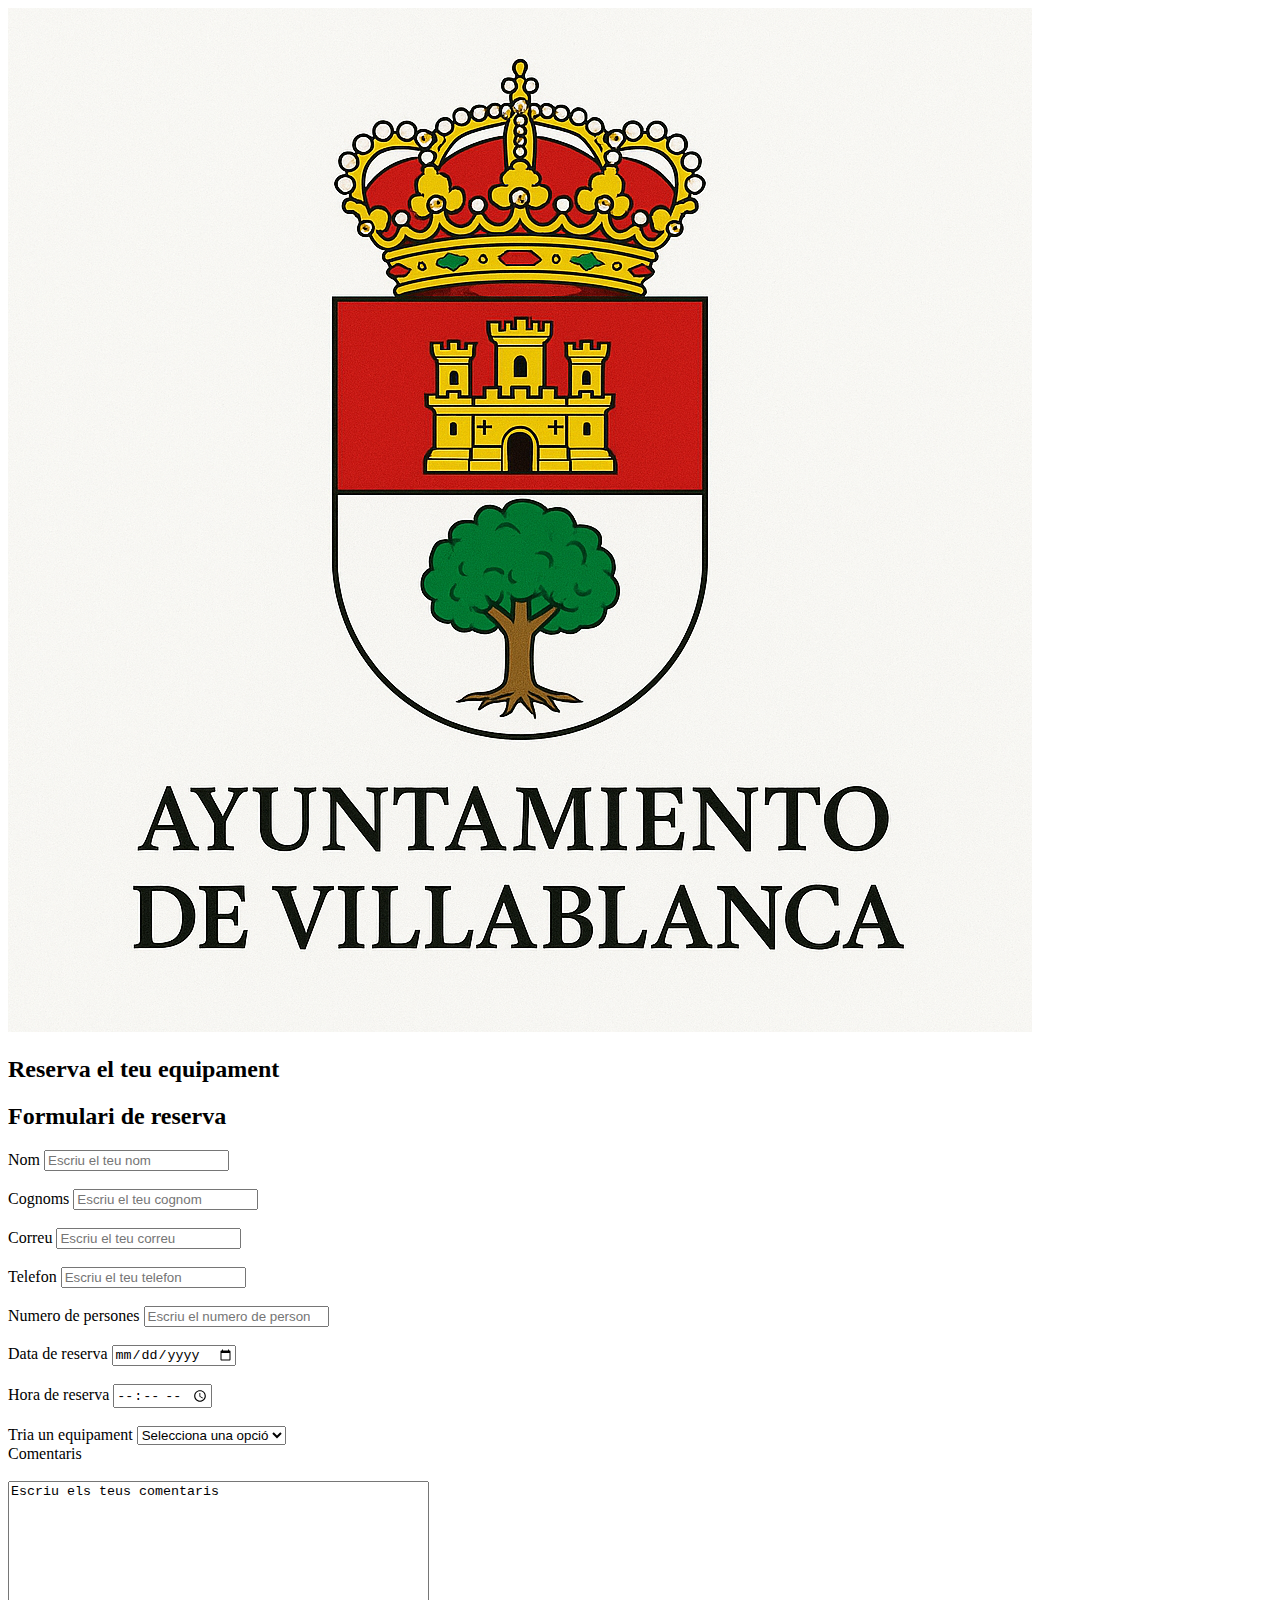
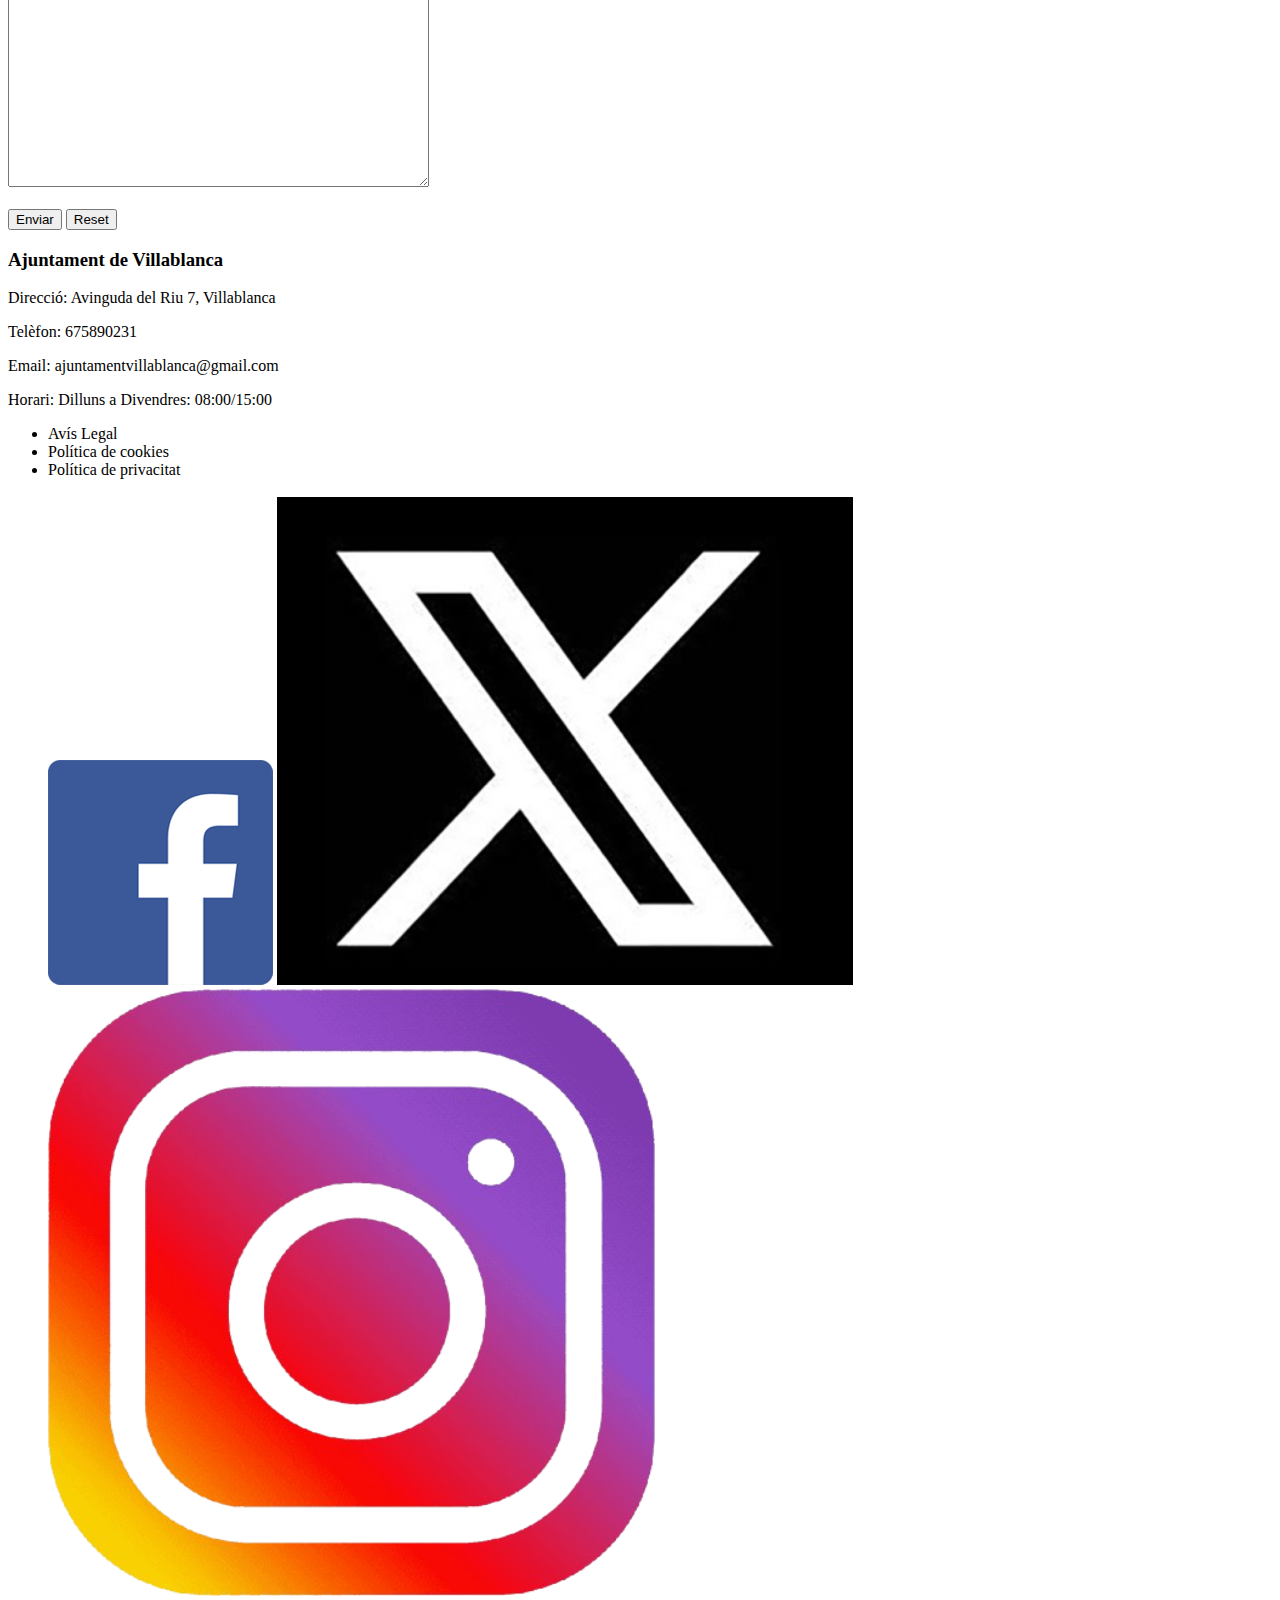
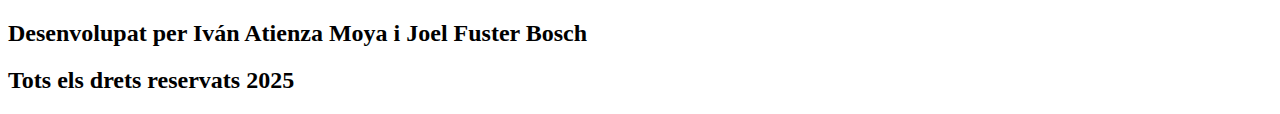
<file: index.html>
<!DOCTYPE html>
<html lang="es">
<head>
    <meta charset="UTF-8">
    <meta name="viewport" content="width=device-width, initial-scale=1.0">
    <title>Reserva de serveis municipals</title>
    <link rel="stylesheet" href="./css/formularireserva.css">
    <script src="./formulari_reserva.js" defer></script>
</head>
<body>
    <header>
        <img src="./img/ayuntamiento villablanca.png">
        <h2 class="reserva">Reserva el teu equipament</h2>
    </header>
    <h2>Formulari de reserva</h2>
    <form id="formularireserva">
        <label for="nom">Nom</label>
        <input type="text" id="nom" name="nom" required placeholder="Escriu el teu nom"><br><br>
        <label for="cognoms">Cognoms</label>
        <input type="text" id="cognoms" name="cognoms" required placeholder="Escriu el teu cognom"><br><br>
        <label for="correu">Correu</label>
        <input type="email" id="correu" name="correu" required placeholder="Escriu el teu correu"><br><br>
        <label for="telefon">Telefon</label>
        <input type="tel" id="telefon" name="telefon" required placeholder="Escriu el teu telefon"><br><br>
        <label for="nombre">Numero de persones</label>
        <input type="number" id="nombre" name="nombre" required placeholder="Escriu el numero de persones"><br><br>
        <label for="data">Data de reserva</label>
        <input type="date" id="data" name="data" required placeholder="Escriu la data de reserva"><br><br>
        <label for="hora">Hora de reserva</label>
        <input type="time" id="hora" name="hora" required placeholder="Escriu l'hora de reserva"><br><br>
        <label for="equipament">Tria un equipament</label>
        <select id="equipament" name="equipament" onChange="mostrarCamps()" required>
            <!-- Opció per defecte que no activa els camps ocults-->
            <option value="" disabled selected hidden>Selecciona una opció</option><br>
            <!-- Opcions que activen els seus camps ocults respectius-->
            <option value="Piscina">Piscina</option>
            <option value="Biblioteca">Biblioteca</option>
            <option value="Camp de futbol">Camp de futbol</option>
            <option value="Salo d'actes">Salo d'actes</option>
            <option value="Gimnas">Gimnas</option>
            <option value="Pista de padel">Pista de padel</option>
            <option value="Pista de tenis">Pista de tenis</option>
            <option value="Aula de cultura">Aula de cultura</option>
            <option value="Casa de la musica">Casa de la musica</option>
            </select><br>
            <!-- Camps ocults de la piscina -->
            <div id="piscina" class="ocult">
                <label>Tipus d’ús</label>
                <select name="pis_tipus">
                    <option>Lliure</option>
                    <option>Curs</option>
                    <option>Carril</option>
                </select><br>
            
                <label>Necessita monitor?</label>
                <select name="pis_monitor">
                    <option>No</option>
                    <option>Sí</option>
                </select><br>
            
                <label>Temps d’ús</label>
                <select name="pis_temps">
                    <option>30 minuts</option>
                    <option>1 hora</option>
                </select>
            </div>

            <!-- Camps ocults de la biblioteca -->
            <div id="biblioteca" class="ocult">
                <label>Sala</label>
                <select name="bib_sala">
                    <option>Estudi</option>
                    <option>Ordinadors</option>
                    <option>Polivalent</option>
                </select><br>
            
                <label>Material necessari</label>
                <select name="bib_material">
                    <option>Cap</option>
                    <option>Projector</option>
                    <option>Altres</option>
                </select>
            </div>

            <!-- Camps ocults del camp de futbol -->
            <div id="futbol" class="ocult">
                <label>Tipus d’activitat</label>
                <select name="fut_activitat">
                    <option>Entrenament</option>
                    <option>Partit</option>
                </select><br>
            
                <label>Il·luminació</label>
                <select name="fut_llums">
                    <option>No</option>
                    <option>Sí</option>
                </select><br>
            
                <label>Categoria</label>
                <select name="fut_categoria">
                    <option>Infantil</option>
                    <option>Amateur</option>
                    <option>Sènior</option>
                </select>
            </div>

            <!-- Camps ocults del saló d'actes -->
            <div id="actes" class="ocult">
                <label>Tipus d’esdeveniment</label>
                <select name="act_tipus">
                    <option>Conferència</option>
                    <option>Concert</option>
                    <option>Teatre</option>
                </select><br>
            
                <label>Equip de so</label>
                <select name="act_so">
                    <option>No</option>
                    <option>Sí</option>
                </select><br>
            
                <label>Projector</label>
                <select name="act_projector">
                    <option>No</option>
                    <option>Sí</option>
                </select>
            </div>

            <!-- Camps ocults del gimnàs -->
            <div id="gimnas" class="ocult">
                <label>Zona</label>
                <select name="gim_zona">
                    <option>Cardio</option>
                    <option>Musculació</option>
                    <option>Classes</option>
                </select><br>
            
                <label>Material</label>
                <select name="gim_material">
                    <option>Cap</option>
                    <option>Esterilla</option>
                    <option>Mancuernes</option>
                </select>
            </div>

            <!-- Camps ocults de la pista de pàdel -->
            <div id="padel" class="ocult">
                <label>Tipus de reserva</label>
                <select name="pad_tipus">
                    <option>Partit</option>
                    <option>Entrenament</option>
                </select><br>
            
                <label>Raquetes necessàries</label>
                <select name="pad_raquetes">
                    <option>No</option>
                    <option>Sí</option>
                </select><br>
            
                <label>Llum nocturna</label>
                <select name="pad_llums">
                    <option>No</option>
                    <option>Sí</option>
                </select>
            </div>

            <!-- Camps ocults de la pista de tenis -->
            <div id="tenis" class="ocult">
                <label>Mode de reserva</label>
                <select name="ten_mode">
                    <option>Individual</option>
                    <option>Dobles</option>
                </select><br>
            
                <label>Nivell</label>
                <select name="ten_nivell">
                    <option>Iniciació</option>
                    <option>Mitjà</option>
                    <option>Avançat</option>
                </select><br>
            
                <label>Llum nocturna</label>
                <select name="ten_llums">
                    <option>No</option>
                    <option>Sí</option>
                </select>
            </div>

            <!-- Camps ocults de l’aula de cultura -->
            <div id="cultura" class="ocult">
                <label>Activitat</label>
                <select name="cul_activitat">
                    <option>Taller</option>
                    <option>Conferència</option>
                    <option>Reunió</option>
                </select><br>
            
                <label>Disposició</label>
                <select name="cul_disposicio">
                    <option>Teatre</option>
                    <option>Taules</option>
                    <option>Rodona</option>
                </select><br>
            
                <label>Projector</label>
                <select name="cul_projector">
                    <option>No</option>
                    <option>Sí</option>
                </select>
            </div>

            <!-- Camps ocults de la casa de la música -->
            <div id="musica" class="ocult">
                <label>Tipus de sala</label>
                <select name="mus_sala">
                    <option>Assaig</option>
                    <option>Gravació</option>
                </select><br>
            
                <label>Instruments</label>
                <select name="mus_instruments">
                    <option>Cap</option>
                    <option>Piano</option>
                    <option>Bateria</option>
                </select><br>
            
                <label>Microfonia</label>
                <select name="mus_micro">
                    <option>No</option>
                    <option>Sí</option>
                </select><br>
            
                <label>Nombre de músics</label>
                <input type="number" name="mus_musics" min="1" max="20">
            </div>
        <label for="comentaris">Comentaris</label><br><br>
        <textarea rows="20" cols="50">Escriu els teus comentaris</textarea><br><br>
        <button class="boto" type="submit"value="Enviar">Enviar</button>
        <input class="reset" type="reset" value="Reset">
    </form>
</body>
<footer>
    <div class="peupagina">
        <h3>Ajuntament de Villablanca</h3>
        <p>Direcció: Avinguda del Riu 7, Villablanca</p>
        <p>Telèfon: 675890231</p>
        <p>Email: ajuntamentvillablanca@gmail.com</p>
        <p>Horari: Dilluns a Divendres: 08:00/15:00</p>
        <nav>
            <ul>
                <li>Avís Legal</li>
                <li>Política de cookies</li>
                <li>Política de privacitat</li><br>
                <img class="social"src="./img/facebook.png" alt="Facebook">
                <img class="social"src="./img/x.png" alt="Twitter">
                <img class="social"src="./img/insta.png" alt="Instagram">
            </ul>
        </nav>
        <h2>Desenvolupat per Iván Atienza Moya i Joel Fuster Bosch</h2>
        <h2>Tots els drets reservats 2025</h2>
    </div>
</footer>
</html>
</file>
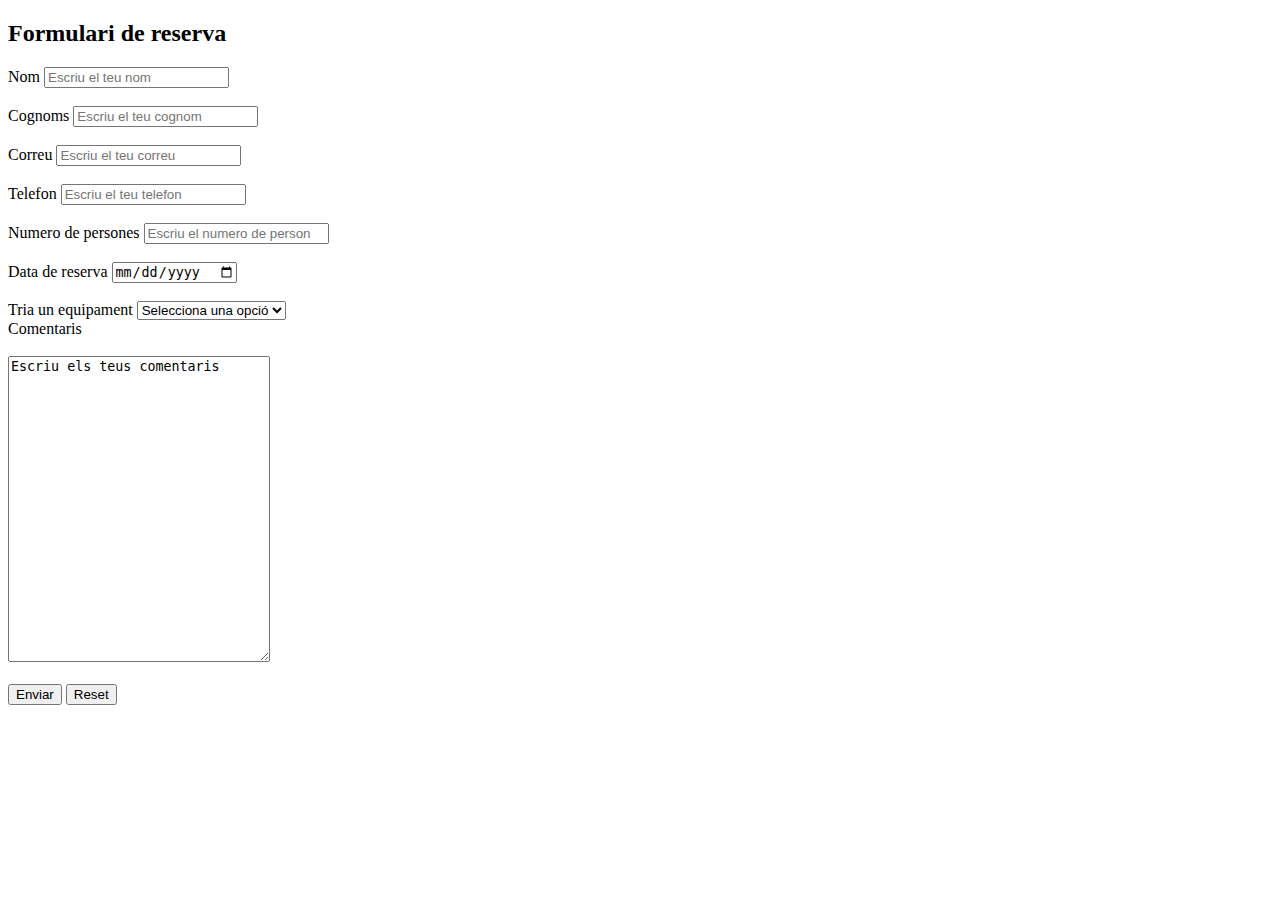
<file: exemple/index.html>
<!DOCTYPE html>
<html lang="es">
<head>
    <meta charset="UTF-8">
    <meta name="viewport" content="width=device-width, initial-scale=1.0">
    <title>Reserva de serveis municipals</title>
    <link rel="stylesheet" href="formularireserva.css">
    <script src="./formulari_reserva.js" defer></script>
</head>
<body>
    <h2>Formulari de reserva</h2>
    <form id="formularireserva">
        <label for="nom">Nom</label>
        <input type="text" id="nom" name="nom" required placeholder="Escriu el teu nom"><br><br>
        <label for="cognoms">Cognoms</label>
        <input type="text" id="cognoms" name="cognoms" required placeholder="Escriu el teu cognom"><br><br>
        <label for="correu">Correu</label>
        <input type="email" id="correu" name="correu" required placeholder="Escriu el teu correu"><br><br>
        <label for="telefon">Telefon</label>
        <input type="tel" id="telefon" name="telefon" required placeholder="Escriu el teu telefon"><br><br>
        <label for="nombre">Numero de persones</label>
        <input type="number" id="nombre" name="nombre" required placeholder="Escriu el numero de persones"><br><br>
        <label for="data">Data de reserva</label>
        <input type="date" id="data" name="data" required placeholder="Escriu la data de reserva"><br><br>
        <label for="equipament">Tria un equipament</label>
        <select id="equipament" name="equipament" onChange="mostrarCamps()" required>
            <!-- Opció per defecte que no activa els camps ocults-->
            <option value="" disabled selected hidden>Selecciona una opció</option><br>
            <!-- Opcions que activen els seus camps ocults respectius-->
            <option value="Piscina">Piscina</option>
            <option value="Biblioteca">Biblioteca</option>
            <option value="Camp de futbol">Camp de futbol</option>
            <option value="Salo d'actes">Salo d'actes</option>
            <option value="Gimnas">Gimnas</option>
            <option value="Pista de padel">Pista de padel</option>
            <option value="Pista de tenis">Pista de tenis</option>
            <option value="Aula de cultura">Aula de cultura</option>
            <option value="Casa de la musica">Casa de la musica</option>
            </select><br>
            <!-- Camps ocults de la piscina-->
            <div id="piscina" class="ocult">
                <label for="pis_1">Camps de piscina</label><br>
                <input type="text" id="pis_1" name="pis_1" required placeholder="Camps de piscina"><br>
            </div>
            <!-- Camps ocults de la biblioteca-->
            <div id="biblioteca" class="ocult">
                <label for="bib_1">Camps de biblioteca</label><br>
                <input type="text" id="bib_1" name="bib_1" required placeholder="Camps de biblioteca"><br>
            </div>
            <!-- Camps ocults del camp de futbol-->
            <div id="futbol" class="ocult">
                <label for="fut_1">Camps de camp de futbol</label><br>
                <input type="text" id="fut_1" name="fut_1" required placeholder="Camps de camp de futbol"><br>
            </div>
            <!-- Camps ocults del saló d'actes-->
            <div id="actes" class="ocult">
                <label for="bib_1">Camps de actes</label><br>
                <input type="text" id="act_1" name="act_1" required placeholder="Camps de actes"><br>
            </div>
            <!-- Camps ocults del gimnas-->
            <div id="gimnas" class="ocult">
                <label for="gim_1">Camps de gimnas</label><br>
                <input type="text" id="gim_1" name="gim_1" required placeholder="Camps de gimnas"><br>
            </div>
            <!-- Camps ocults de la pista de padel-->
            <div id="padel" class="ocult">
                <label for="pad_1">Camps de pista de padel</label><br>
                <input type="text" id="pad_1" name="pad_1" required placeholder="Camps de pista de padel"><br>
            </div>
            <!-- Camps ocults de la pista de tenis-->
            <div id="tenis" class="ocult">
                <label for="ten_1">Camps de pista de tenis</label><br>
                <input type="text" id="ten_1" name="ten_1" required placeholder="Camps de pista de tenis"><br>
            </div>
            <!-- Camps ocults de la aula de la cultura-->
            <div id="cultura" class="ocult">
                <label for="cul_1">Camps de aula de cultura</label><br>
                <input type="text" id="cul_1" name="cul_1" required placeholder="Camps de aula de cultura"><br>
            </div>
            <!-- Camps ocults de la casa de la música-->
            <div id="musica" class="ocult">
                <label for="mus_1">Camps de casa de la musica</label><br>
                <input type="text" id="mus_1" name="mus_1" required placeholder="Camps de casa de la musica"><br>
            </div>
        <label for="comentaris">Comentaris</label><br><br>
        <textarea rows="20" cols="30">Escriu els teus comentaris</textarea><br><br>
        <button class="boto" type="submit"value="Enviar">Enviar</button>
        <input type="reset" value="Reset">
    </form>
</body>
</html>
</file>
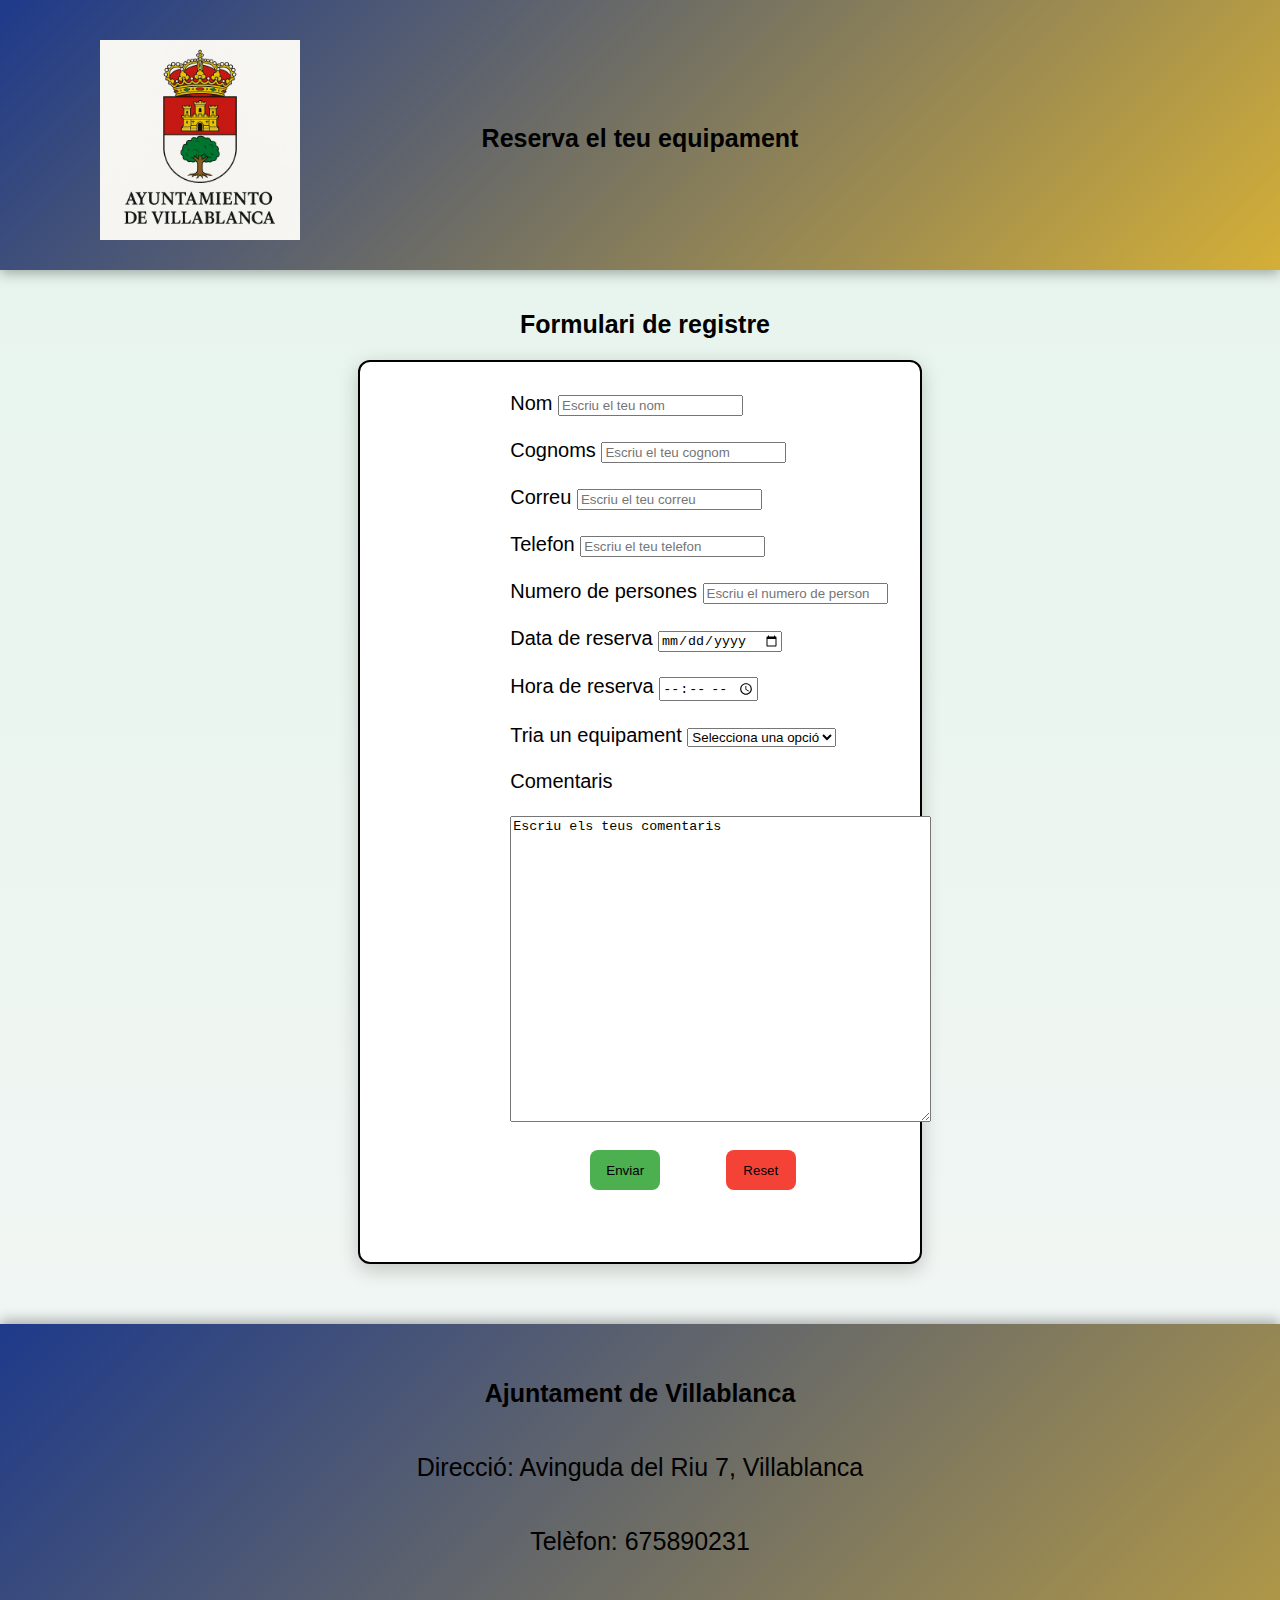
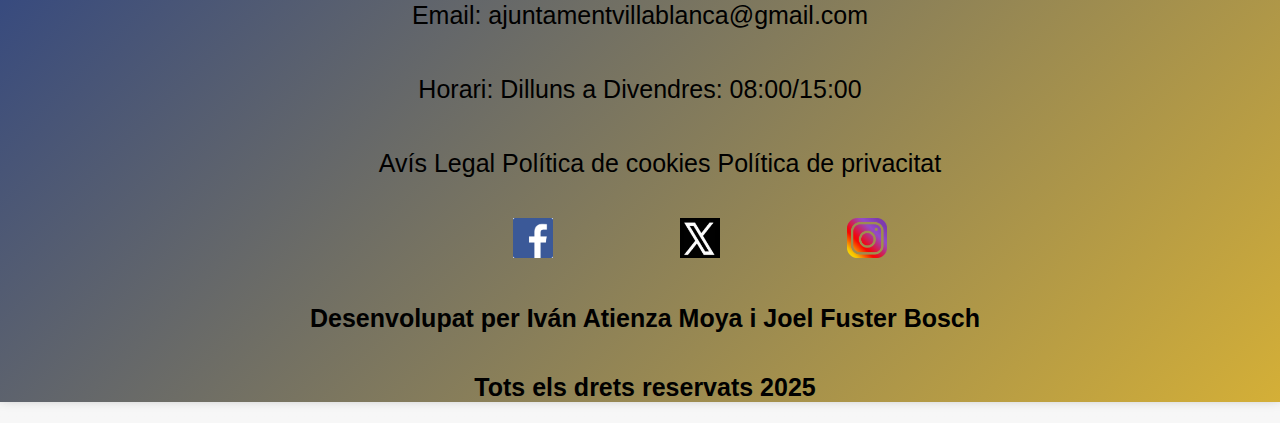
<file: prova.html>
<!DOCTYPE html>
<html lang="es">
<head>
    <meta charset="UTF-8">
    <meta name="viewport" content="width=device-width, initial-scale=1.0">
    <title>Reserva de serveis municipals</title>
    <link rel="stylesheet" href="./prova.css">
    <script src="./prova.js" defer></script>
</head>
<body>
    <header>
        <img src="./img/ayuntamiento villablanca.png">
        <h2 class="reserva">Reserva el teu equipament</h2>
    </header>
    <h2>Formulari de registre</h2>
    <form id="formularireserva">
        <label for="nom">Nom</label>
        <input type="text" id="nom" name="nom" required placeholder="Escriu el teu nom"><br><br>
        <label for="cognoms">Cognoms</label>
        <input type="text" id="cognoms" name="cognoms" required placeholder="Escriu el teu cognom"><br><br>
        <label for="correu">Correu</label>
        <input type="email" id="correu" name="correu" required placeholder="Escriu el teu correu"><br><br>
        <label for="telefon">Telefon</label>
        <input type="tel" id="telefon" name="telefon" required placeholder="Escriu el teu telefon"><br><br>
        <label for="nombre">Numero de persones</label>
        <input type="number" id="nombre" name="nombre" required placeholder="Escriu el numero de persones"><br><br>
        <label for="data">Data de reserva</label>
        <input type="date" id="data" name="data" required placeholder="Escriu la data de reserva"><br><br>
        <label for="hora">Hora de reserva</label>
        <input type="time" id="hora" name="hora" required placeholder="Escriu l'hora de reserva"><br><br>
        <label for="equipament">Tria un equipament</label>
        <select id="equipament" name="equipament" onChange="mostrarCamps()" required>
            <!-- Opció per defecte que no activa els camps ocults-->
            <option value="" disabled selected hidden>Selecciona una opció</option>
            <!-- Opcions que activen els seus camps ocults respectius-->
            <option value="Piscina">Piscina</option>
            <option value="Biblioteca">Biblioteca</option>
            <option value="Camp de futbol">Camp de futbol</option>
            <option value="Salo d'actes">Salo d'actes</option>
            <option value="Gimnas">Gimnas</option>
            <option value="Pista de padel">Pista de padel</option>
            <option value="Pista de tenis">Pista de tenis</option>
            <option value="Aula de cultura">Aula de cultura</option>
            <option value="Casa de la musica">Casa de la musica</option>
            </select><br><br>
            <!-- Camps ocults de la piscina-->
            <div id="piscina" class="ocult">
                <label for="pis_1">Camps de piscina</label><br>
                <input type="text" id="pis_1" name="pis_1" required placeholder="Camps de piscina"><br>
            </div>
            <!-- Camps ocults de la biblioteca-->
            <div id="biblioteca" class="ocult">
                <label for="bib_1">Camps de biblioteca</label><br>
                <input type="text" id="bib_1" name="bib_1" required placeholder="Camps de biblioteca"><br>
            </div>
            <!-- Camps ocults del camp de futbol-->
            <div id="futbol" class="ocult">
                <label for="fut_1">Camps de camp de futbol</label><br>
                <input type="text" id="fut_1" name="fut_1" required placeholder="Camps de camp de futbol"><br>
            </div>
            <!-- Camps ocults del saló d'actes-->
            <div id="actes" class="ocult">
                <label for="bib_1">Camps de actes</label><br>
                <input type="text" id="act_1" name="act_1" required placeholder="Camps de actes"><br>
            </div>
            <!-- Camps ocults del gimnas-->
            <div id="gimnas" class="ocult">
                <label for="gim_1">Camps de gimnas</label><br>
                <input type="text" id="gim_1" name="gim_1" required placeholder="Camps de gimnas"><br>
            </div>
            <!-- Camps ocults de la pista de padel-->
            <div id="padel" class="ocult">
                <label for="pad_1">Camps de pista de padel</label><br>
                <input type="text" id="pad_1" name="pad_1" required placeholder="Camps de pista de padel"><br>
            </div>
            <!-- Camps ocults de la pista de tenis-->
            <div id="tenis" class="ocult">
                <label for="ten_1">Camps de pista de tenis</label><br>
                <input type="text" id="ten_1" name="ten_1" required placeholder="Camps de pista de tenis"><br>
            </div>
            <!-- Camps ocults de la aula de la cultura-->
            <div id="cultura" class="ocult">
                <label for="cul_1">Camps de aula de cultura</label><br>
                <input type="text" id="cul_1" name="cul_1" required placeholder="Camps de aula de cultura"><br>
            </div>
            <!-- Camps ocults de la casa de la música-->
            <div id="musica" class="ocult">
                <label for="mus_1">Camps de casa de la musica</label><br>
                <input type="text" id="mus_1" name="mus_1" required placeholder="Camps de casa de la musica"><br>
            </div>
        <label for="comentaris">Comentaris</label><br><br>
        <textarea rows="20" cols="50">Escriu els teus comentaris</textarea><br><br>
        <button class="boto" type="submit"value="Enviar">Enviar</button>
        <input class="reset"type="reset" value="Reset">
    </form>
</body>
<footer>
    <div class="peupagina">
        <h3>Ajuntament de Villablanca</h3>
        <p>Direcció: Avinguda del Riu 7, Villablanca</p>
        <p>Telèfon: 675890231</p>
        <p>Email: ajuntamentvillablanca@gmail.com</p>
        <p>Horari: Dilluns a Divendres: 08:00/15:00</p>
        <nav>
            <ul>
                <li>Avís Legal</li>
                <li>Política de cookies</li>
                <li>Política de privacitat</li><br>
                <img class="social"src="./img/facebook.png" alt="Facebook">
                <img class="social"src="./img/x.png" alt="Twitter">
                <img class="social"src="./img/insta.png" alt="Instagram">
            </ul>
        </nav>
        <h2>Desenvolupat per Iván Atienza Moya i Joel Fuster Bosch</h2>
        <h2>Tots els drets reservats 2025</h2>
    </div>
</footer>
</html>
</file>
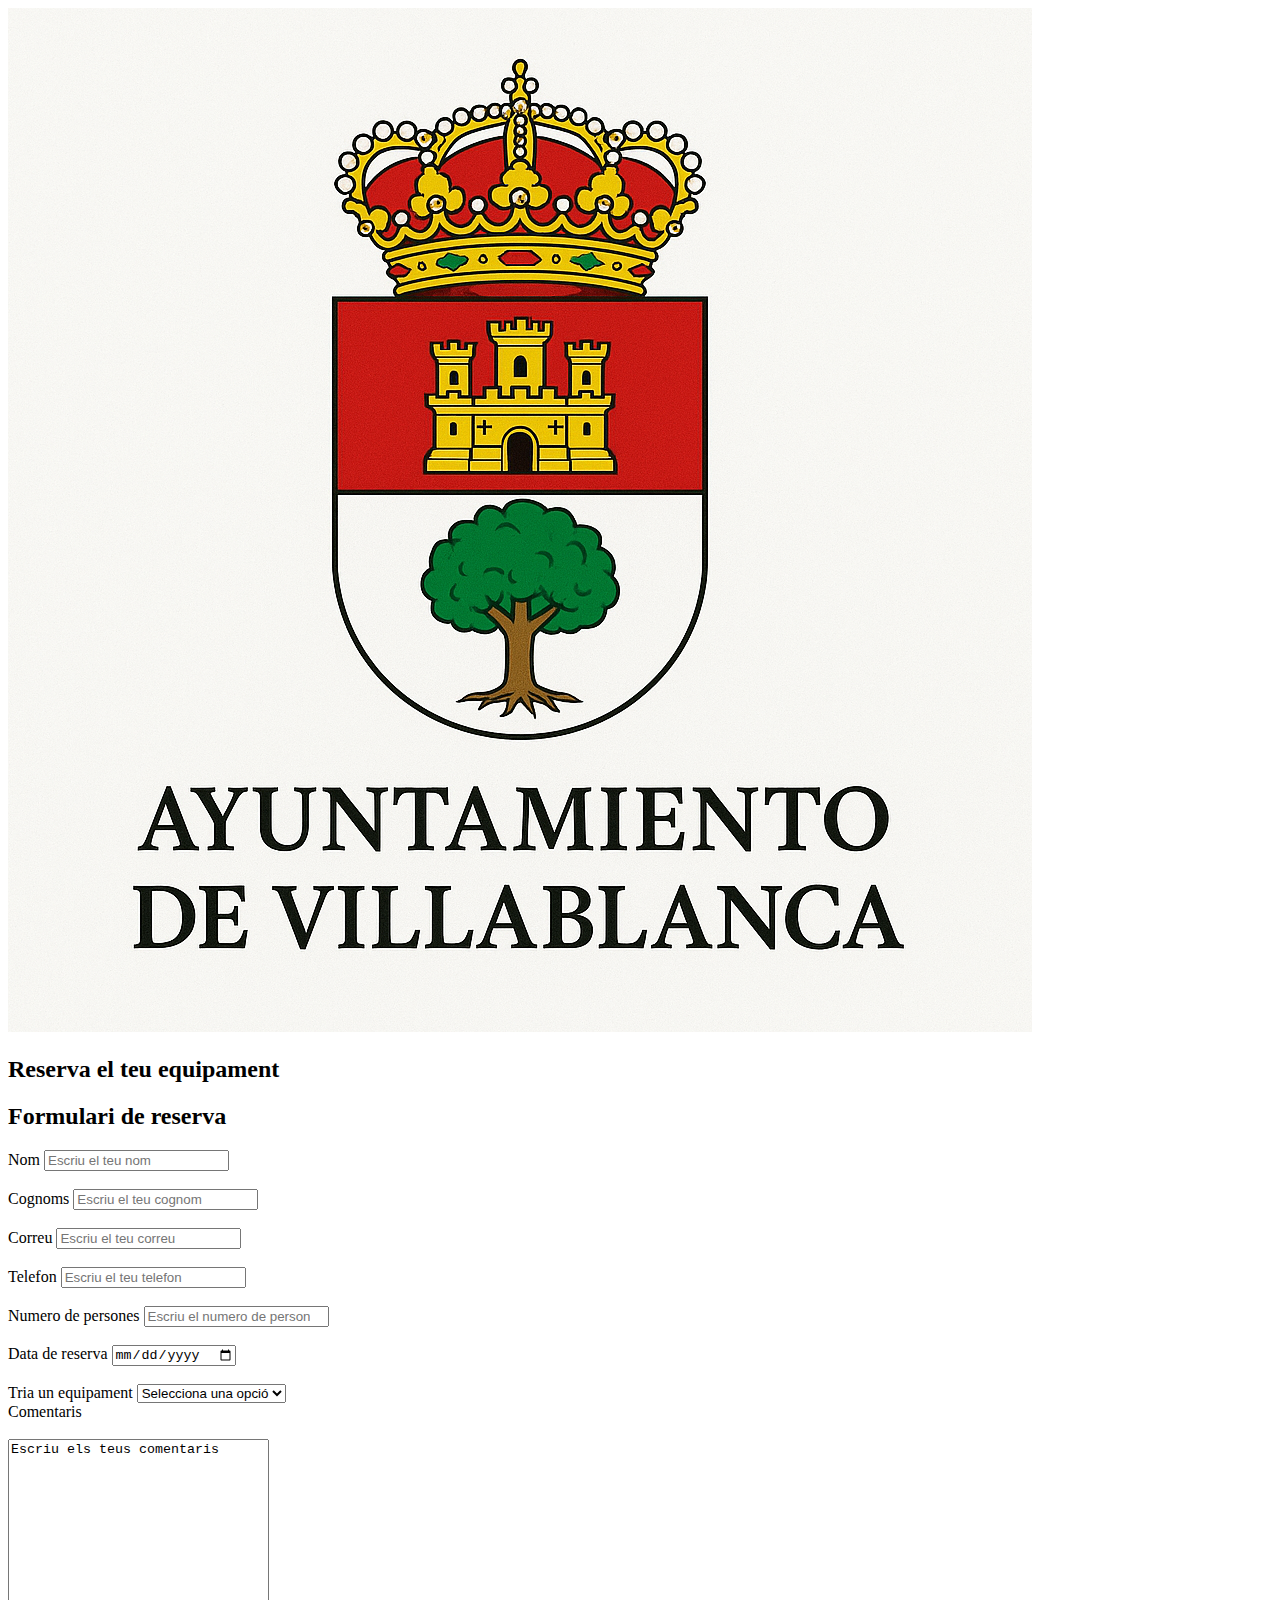
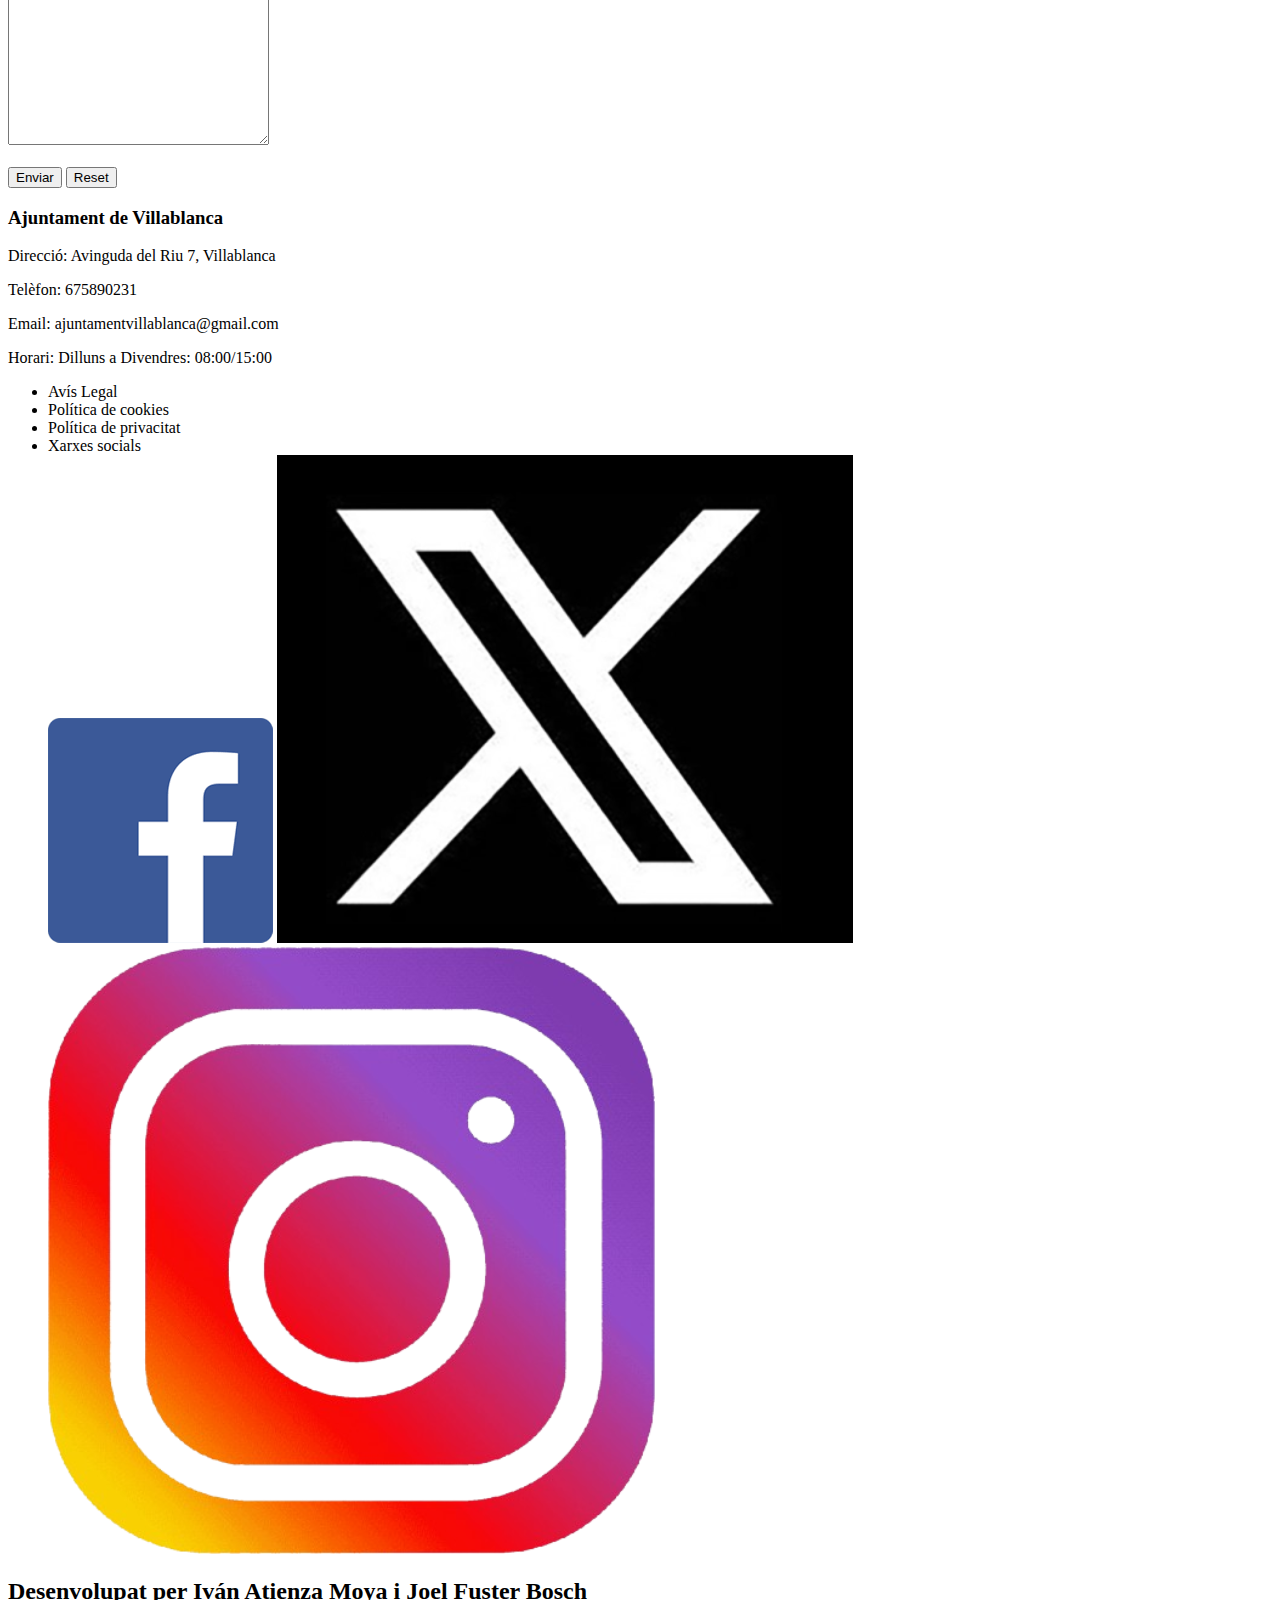
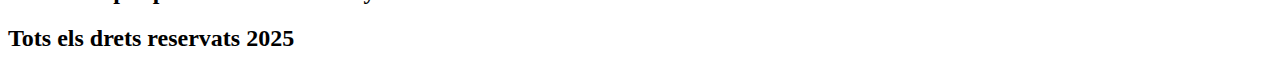
<file: reservesserveismunicipals.html>
<!DOCTYPE html>
<html lang="es">
<head>
    <meta charset="UTF-8">
    <meta name="viewport" content="width=device-width, initial-scale=1.0">
    <title>Reserva de serveis municipals</title>
    <link rel="stylesheet" href="formularireserva.css">
    <script src="./formulari_reserva.js" defer></script>
</head>
<body>
    <header>
        <img src="./img/ayuntamiento villablanca.png">
        <h2>Reserva el teu equipament</h2>
    </header>
    <h2>Formulari de reserva</h2>
    <form id="formularireserva">
        <label for="nom">Nom</label>
        <input type="text" id="nom" name="nom" required placeholder="Escriu el teu nom"><br><br>
        <label for="cognoms">Cognoms</label>
        <input type="text" id="cognoms" name="cognoms" required placeholder="Escriu el teu cognom"><br><br>
        <label for="correu">Correu</label>
        <input type="email" id="correu" name="correu" required placeholder="Escriu el teu correu"><br><br>
        <label for="telefon">Telefon</label>
        <input type="tel" id="telefon" name="telefon" required placeholder="Escriu el teu telefon"><br><br>
        <label for="nombre">Numero de persones</label>
        <input type="number" id="nombre" name="nombre" required placeholder="Escriu el numero de persones"><br><br>
        <label for="data">Data de reserva</label>
        <input type="date" id="data" name="data" required placeholder="Escriu la data de reserva"><br><br>
        <label for="equipament">Tria un equipament</label>
        <select id="equipament" name="equipament" onChange="mostrarCamps()" required>
            <!-- Opció per defecte que no activa els camps ocults-->
            <option value="" disabled selected hidden>Selecciona una opció</option><br>
            <!-- Opcions que activen els seus camps ocults respectius-->
            <option value="Piscina">Piscina</option>
            <option value="Biblioteca">Biblioteca</option>
            <option value="Camp de futbol">Camp de futbol</option>
            <option value="Salo d'actes">Salo d'actes</option>
            <option value="Gimnas">Gimnas</option>
            <option value="Pista de padel">Pista de padel</option>
            <option value="Pista de tenis">Pista de tenis</option>
            <option value="Aula de cultura">Aula de cultura</option>
            <option value="Casa de la musica">Casa de la musica</option>
            </select><br>
            <!-- Camps ocults de la piscina-->
            <div id="piscina" class="ocult">
                <label for="pis_1">Camps de piscina</label><br>
                <input type="text" id="pis_1" name="pis_1" required placeholder="Camps de piscina"><br>
            </div>
            <!-- Camps ocults de la biblioteca-->
            <div id="biblioteca" class="ocult">
                <label for="bib_1">Camps de biblioteca</label><br>
                <input type="text" id="bib_1" name="bib_1" required placeholder="Camps de biblioteca"><br>
            </div>
            <!-- Camps ocults del camp de futbol-->
            <div id="futbol" class="ocult">
                <label for="fut_1">Camps de camp de futbol</label><br>
                <input type="text" id="fut_1" name="fut_1" required placeholder="Camps de camp de futbol"><br>
            </div>
            <!-- Camps ocults del saló d'actes-->
            <div id="actes" class="ocult">
                <label for="bib_1">Camps de actes</label><br>
                <input type="text" id="act_1" name="act_1" required placeholder="Camps de actes"><br>
            </div>
            <!-- Camps ocults del gimnas-->
            <div id="gimnas" class="ocult">
                <label for="gim_1">Camps de gimnas</label><br>
                <input type="text" id="gim_1" name="gim_1" required placeholder="Camps de gimnas"><br>
            </div>
            <!-- Camps ocults de la pista de padel-->
            <div id="padel" class="ocult">
                <label for="pad_1">Camps de pista de padel</label><br>
                <input type="text" id="pad_1" name="pad_1" required placeholder="Camps de pista de padel"><br>
            </div>
            <!-- Camps ocults de la pista de tenis-->
            <div id="tenis" class="ocult">
                <label for="ten_1">Camps de pista de tenis</label><br>
                <input type="text" id="ten_1" name="ten_1" required placeholder="Camps de pista de tenis"><br>
            </div>
            <!-- Camps ocults de la aula de la cultura-->
            <div id="cultura" class="ocult">
                <label for="cul_1">Camps de aula de cultura</label><br>
                <input type="text" id="cul_1" name="cul_1" required placeholder="Camps de aula de cultura"><br>
            </div>
            <!-- Camps ocults de la casa de la música-->
            <div id="musica" class="ocult">
                <label for="mus_1">Camps de casa de la musica</label><br>
                <input type="text" id="mus_1" name="mus_1" required placeholder="Camps de casa de la musica"><br>
            </div>
        <label for="comentaris">Comentaris</label><br><br>
        <textarea rows="20" cols="30">Escriu els teus comentaris</textarea><br><br>
        <button class="boto" type="submit"value="Enviar">Enviar</button>
        <input type="reset" value="Reset">
    </form>
</body>
<footer>
    <div class="peupagina">
            <h3>Ajuntament de Villablanca</h3>
            <p>Direcció: Avinguda del Riu 7, Villablanca</p>
            <p>Telèfon: 675890231</p>
            <p>Email: ajuntamentvillablanca@gmail.com</p>
            <p>Horari: Dilluns a Divendres: 08:00/15:00</p>
            <nav>
                <ul>
                    <li>Avís Legal</li>
                    <li>Política de cookies</li>
                    <li>Política de privacitat</li>
                    <li>Xarxes socials</li>
                    <img src="./img/facebook.png" alt="Facebook">
                    <img src="./img/x.png" alt="Twitter">
                    <img src="./img/insta.png" alt="Instagram">
                </ul>
            </nav>
        </div>
    <h2>Desenvolupat per Iván Atienza Moya i Joel Fuster Bosch</h2>
    <h2>Tots els drets reservats 2025</h2>
</footer>
</html>
</file>
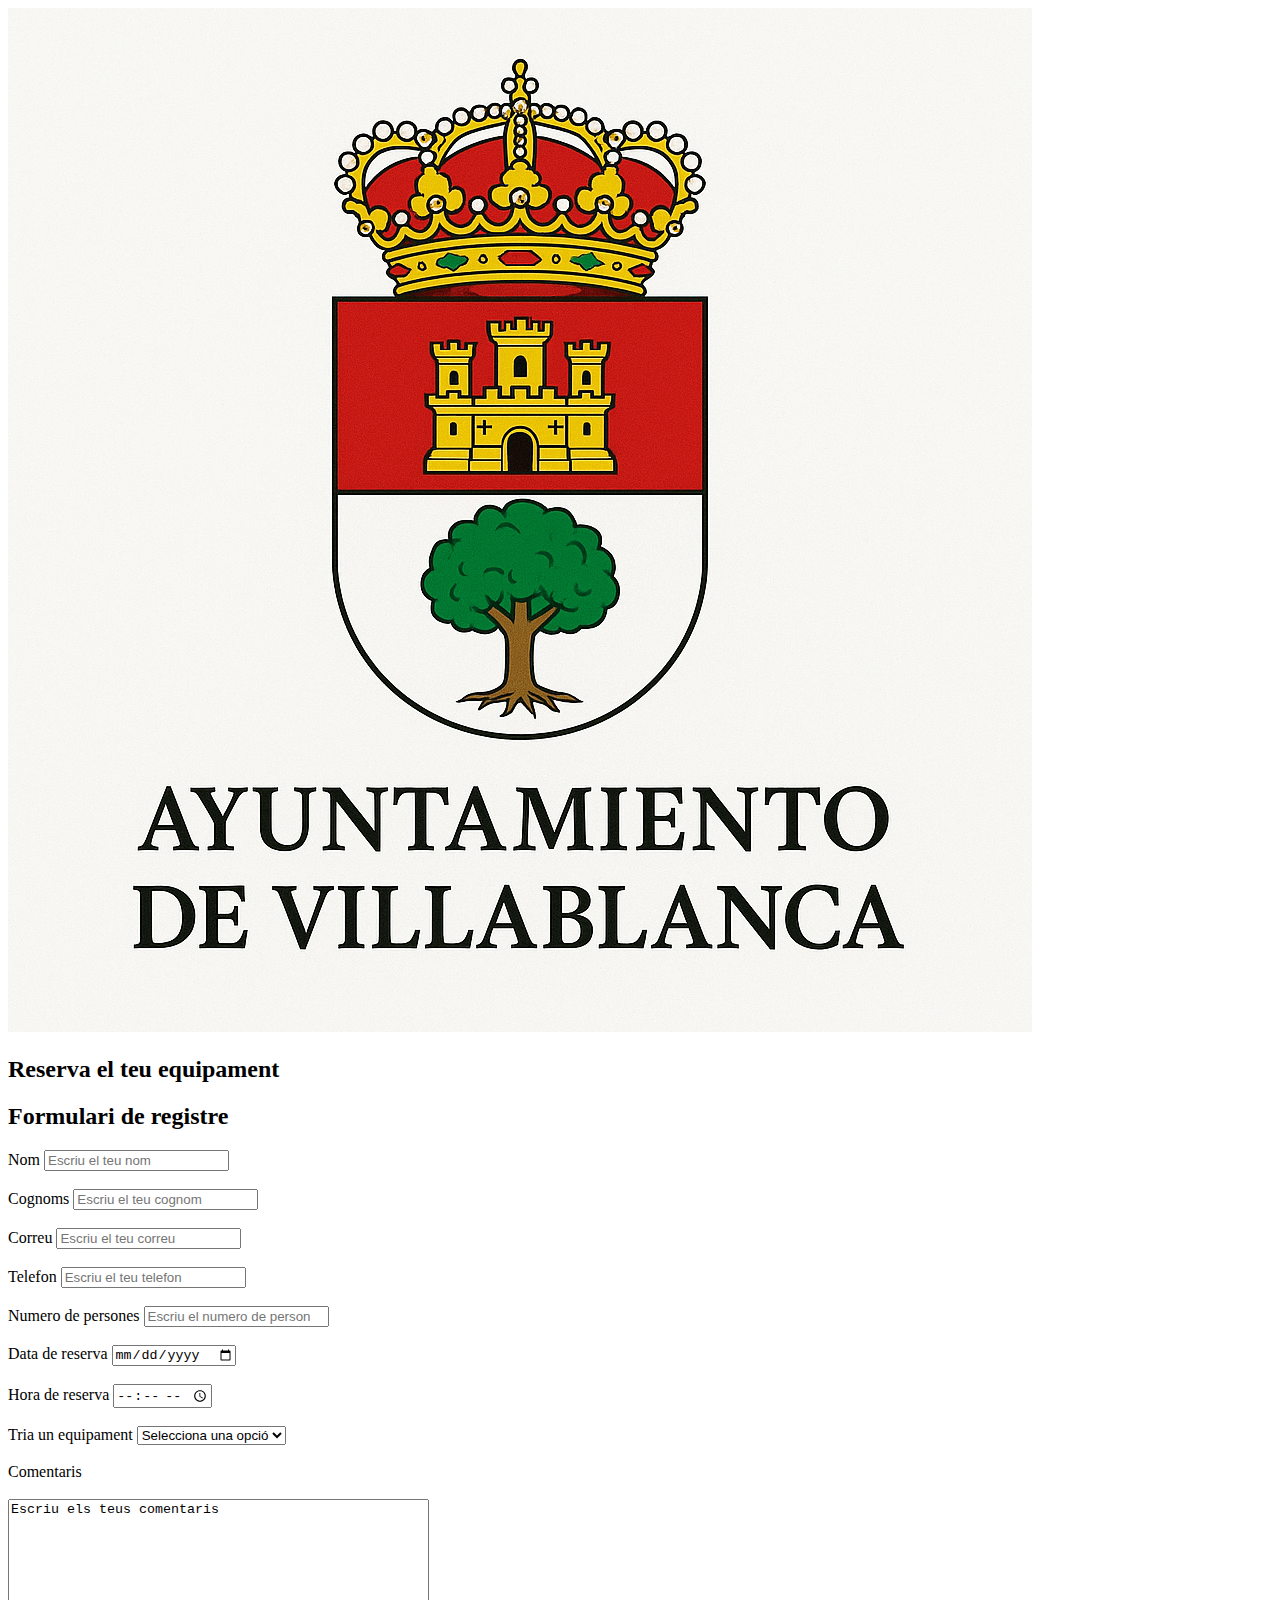
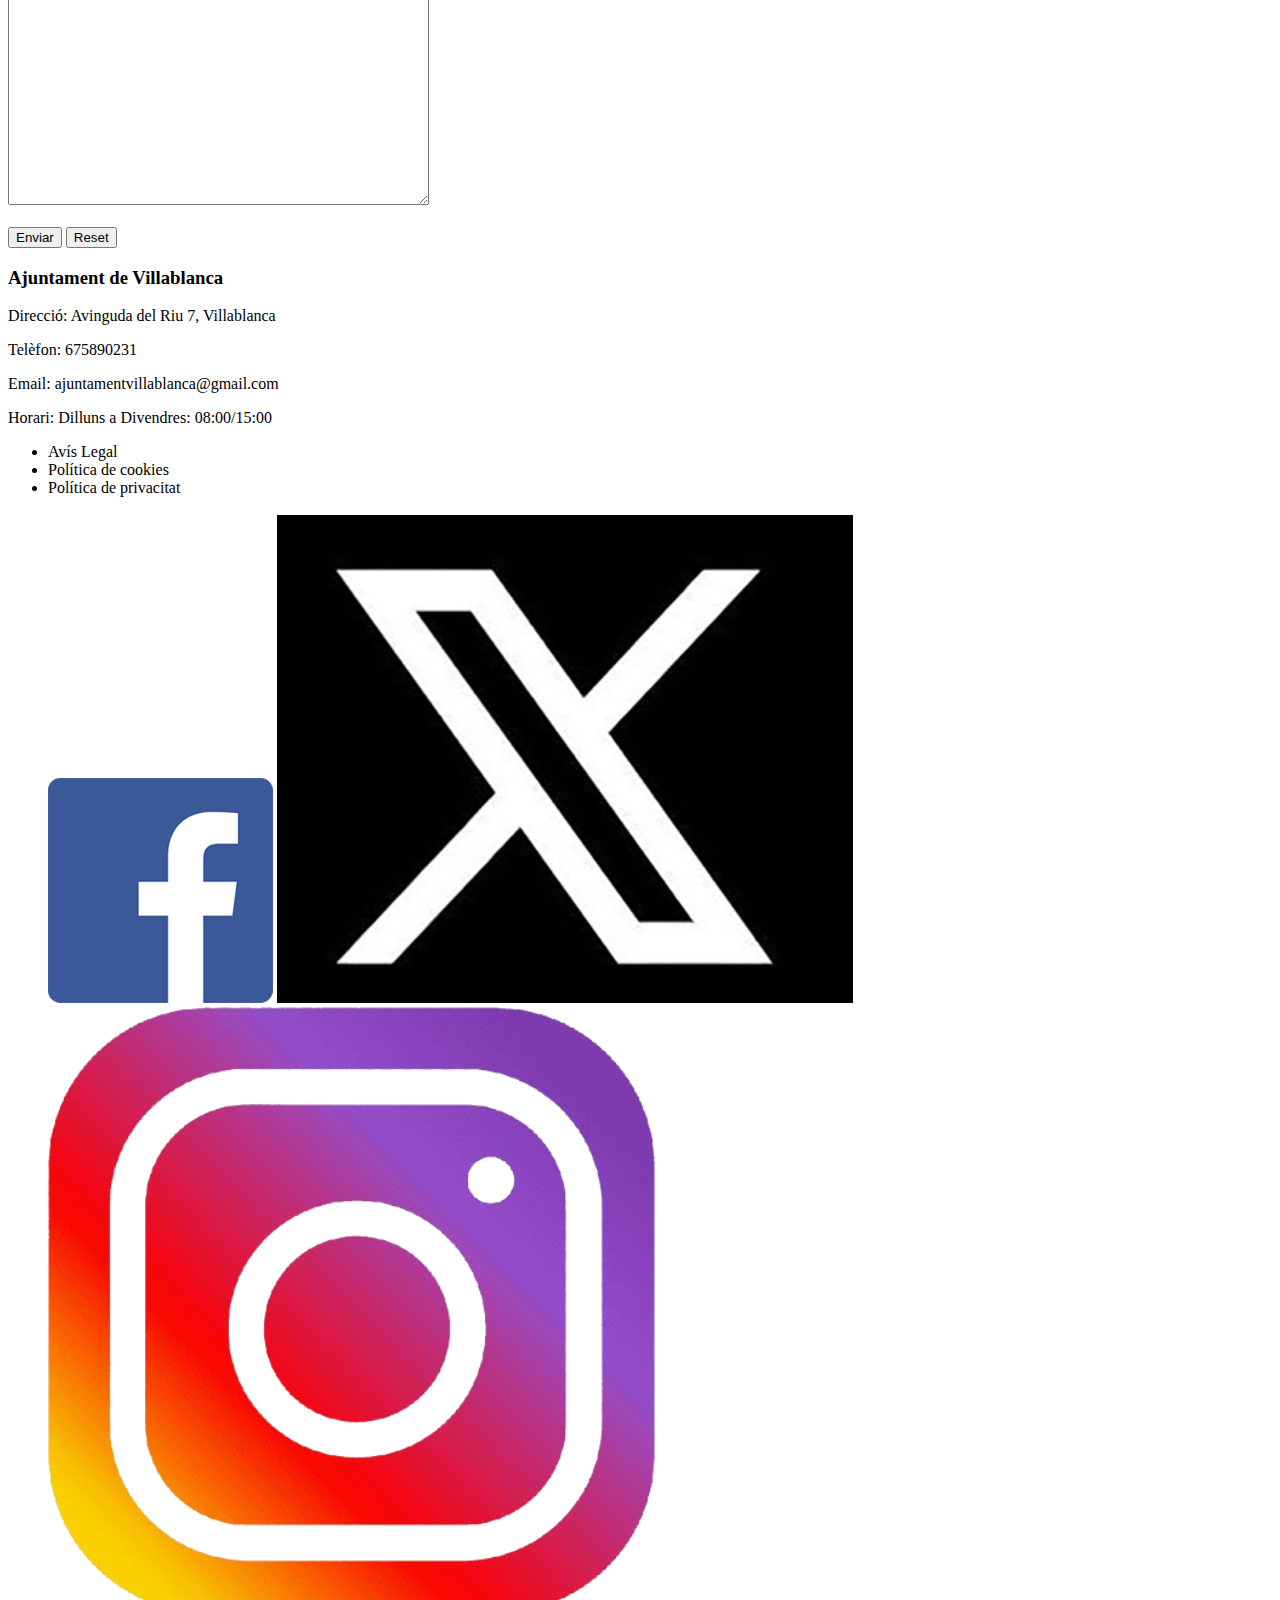
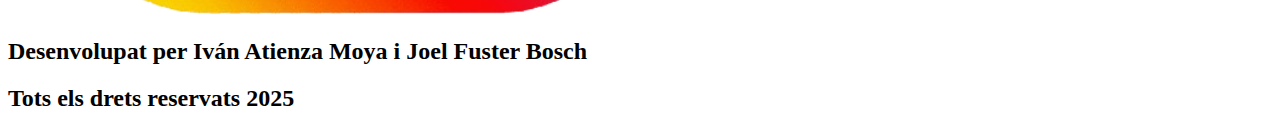
<file: html/reservesserveismunicipals.html>
<!DOCTYPE html>
<html lang="es">
<head>
    <meta charset="UTF-8">
    <meta name="viewport" content="width=device-width, initial-scale=1.0">
    <title>Reserva de serveis municipals</title>
    <link rel="stylesheet" href="../css/formularireserva.css">
    <script src="../js/formulari_reserva.js" defer></script>
</head>
<body>
    <header>
        <img src="../img/ayuntamiento villablanca.png">
        <h2 class="reserva">Reserva el teu equipament</h2>
    </header>
    <h2>Formulari de registre</h2>
    <form id="formularireserva">
        <label for="nom">Nom</label>
        <input type="text" id="nom" name="nom" required placeholder="Escriu el teu nom"><br><br>
        <label for="cognoms">Cognoms</label>
        <input type="text" id="cognoms" name="cognoms" required placeholder="Escriu el teu cognom"><br><br>
        <label for="correu">Correu</label>
        <input type="email" id="correu" name="correu" required placeholder="Escriu el teu correu"><br><br>
        <label for="telefon">Telefon</label>
        <input type="tel" id="telefon" name="telefon" required placeholder="Escriu el teu telefon"><br><br>
        <label for="nombre">Numero de persones</label>
        <input type="number" id="nombre" name="nombre" required placeholder="Escriu el numero de persones"><br><br>
        <label for="data">Data de reserva</label>
        <input type="date" id="data" name="data" required placeholder="Escriu la data de reserva"><br><br>
        <label for="hora">Hora de reserva</label>
        <input type="time" id="hora" name="hora" required placeholder="Escriu l'hora de reserva"><br><br>
        <label for="equipament">Tria un equipament</label>
        <select id="equipament" name="equipament" onChange="mostrarCamps()" required>
            <!-- Opció per defecte que no activa els camps ocults-->
            <option value="" disabled selected hidden>Selecciona una opció</option>
            <!-- Opcions que activen els seus camps ocults respectius-->
            <option value="Piscina">Piscina</option>
            <option value="Biblioteca">Biblioteca</option>
            <option value="Camp de futbol">Camp de futbol</option>
            <option value="Salo d'actes">Salo d'actes</option>
            <option value="Gimnas">Gimnas</option>
            <option value="Pista de padel">Pista de padel</option>
            <option value="Pista de tenis">Pista de tenis</option>
            <option value="Aula de cultura">Aula de cultura</option>
            <option value="Casa de la musica">Casa de la musica</option>
            </select><br><br>
            <!-- Camps ocults de la piscina-->
            <div id="piscina" class="ocult">
                <label for="pis_1">Camps de piscina</label><br>
                <input type="text" id="pis_1" name="pis_1" required placeholder="Camps de piscina"><br>
            </div>
            <!-- Camps ocults de la biblioteca-->
            <div id="biblioteca" class="ocult">
                <label for="bib_1">Camps de biblioteca</label><br>
                <input type="text" id="bib_1" name="bib_1" required placeholder="Camps de biblioteca"><br>
            </div>
            <!-- Camps ocults del camp de futbol-->
            <div id="futbol" class="ocult">
                <label for="fut_1">Camps de camp de futbol</label><br>
                <input type="text" id="fut_1" name="fut_1" required placeholder="Camps de camp de futbol"><br>
            </div>
            <!-- Camps ocults del saló d'actes-->
            <div id="actes" class="ocult">
                <label for="bib_1">Camps de actes</label><br>
                <input type="text" id="act_1" name="act_1" required placeholder="Camps de actes"><br>
            </div>
            <!-- Camps ocults del gimnas-->
            <div id="gimnas" class="ocult">
                <label for="gim_1">Camps de gimnas</label><br>
                <input type="text" id="gim_1" name="gim_1" required placeholder="Camps de gimnas"><br>
            </div>
            <!-- Camps ocults de la pista de padel-->
            <div id="padel" class="ocult">
                <label for="pad_1">Camps de pista de padel</label><br>
                <input type="text" id="pad_1" name="pad_1" required placeholder="Camps de pista de padel"><br>
            </div>
            <!-- Camps ocults de la pista de tenis-->
            <div id="tenis" class="ocult">
                <label for="ten_1">Camps de pista de tenis</label><br>
                <input type="text" id="ten_1" name="ten_1" required placeholder="Camps de pista de tenis"><br>
            </div>
            <!-- Camps ocults de la aula de la cultura-->
            <div id="cultura" class="ocult">
                <label for="cul_1">Camps de aula de cultura</label><br>
                <input type="text" id="cul_1" name="cul_1" required placeholder="Camps de aula de cultura"><br>
            </div>
            <!-- Camps ocults de la casa de la música-->
            <div id="musica" class="ocult">
                <label for="mus_1">Camps de casa de la musica</label><br>
                <input type="text" id="mus_1" name="mus_1" required placeholder="Camps de casa de la musica"><br>
            </div>
        <label for="comentaris">Comentaris</label><br><br>
        <textarea rows="20" cols="50">Escriu els teus comentaris</textarea><br><br>
        <button class="boto" type="submit"value="Enviar">Enviar</button>
        <input class="reset"type="reset" value="Reset">
    </form>
</body>
<footer>
    <div class="peupagina">
        <h3>Ajuntament de Villablanca</h3>
        <p>Direcció: Avinguda del Riu 7, Villablanca</p>
        <p>Telèfon: 675890231</p>
        <p>Email: ajuntamentvillablanca@gmail.com</p>
        <p>Horari: Dilluns a Divendres: 08:00/15:00</p>
        <nav>
            <ul>
                <li>Avís Legal</li>
                <li>Política de cookies</li>
                <li>Política de privacitat</li><br>
                <img class="social"src="../img/facebook.png" alt="Facebook">
                <img class="social"src="../img/x.png" alt="Twitter">
                <img class="social"src="../img/insta.png" alt="Instagram">
            </ul>
        </nav>
        <h2>Desenvolupat per Iván Atienza Moya i Joel Fuster Bosch</h2>
        <h2>Tots els drets reservats 2025</h2>
    </div>
</footer>
</html>
</file>
<file: css/formularireserva.css>
html{

}
/*
Oculta tots el elements que tinguen la classe "ocult"
*/
.ocult{
    display: none;
}
</file>
<file: exemple/formularireserva.css>
html{

}
/*
Oculta tots el elements que tinguen la classe "ocult"
*/
.ocult{
    display: none;
}
</file>
<file: prova.css>
html{

}
/*
Oculta tots el elements que tinguen la classe "ocult"
*/
.ocult{
    display: none;
}

body{
    margin: 0;
    padding: 0;
    background: linear-gradient(180deg, #E5F4EC, #F7F7F7);
}

p{
    font-family:'Franklin Gothic Medium', 'Arial Narrow', Arial, sans-serif;
    font-size: 25px;
    padding-bottom: 20px;
}

img{
    width: 200px;
    margin-top: 20px;
    margin-left: 100px;
    padding-top: 20px;
}

header{
    background: linear-gradient(135deg, #1E3A8A, #D4AF37);
    height: 270px;
    box-shadow: 0px 4px 12px rgba(0,0,0,0.3);
}

h2{
    text-align: center;
    font-family:'Franklin Gothic Medium', 'Arial Narrow', Arial, sans-serif;
    font-size: 25px;
    margin-left: 10px;
    margin-top: 40px;
}

h3{
    text-align: center;
    font-family:'Franklin Gothic Medium', 'Arial Narrow', Arial, sans-serif;
    font-size: 25px;
    padding-bottom: 20px;
}

#formularireserva{
    margin: 0 auto;
    padding: 0 auto;
    width: 32%;
    padding-left: 150px;
    height: 870px;
    padding-top: 30px;
    font-size: 20px;
    font-family:'Franklin Gothic Medium', 'Arial Narrow', Arial, sans-serif;
    background: white;
    box-shadow: 0px 6px 20px rgba(0,0,0,0.2);
    border-radius: 12px;
    border: 2px solid black;
}

footer{
    background: linear-gradient(135deg, #1E3A8A, #D4AF37);
    text-align: center;
    font-size: 25px;
    font-family:'Franklin Gothic Medium', 'Arial Narrow', Arial, sans-serif;
    margin-top: 60px;
    padding-top: 30px;
    box-shadow: 0px -4px 12px rgba(0,0,0,0.3);
}

nav li{
    list-style: none;
    font-size: 25px;
    display: inline-block;
}

.boto{
    width: 70px;
    height: 40px;
    margin-left: 80px;
    cursor: pointer;
    border: none;
    border-radius: 8px;
    transition: transform 0.3s, background-color 0.3s;
    background-color: #4caf50;
}

.reset{
    width: 70px;
    height: 40px;
    margin-left: 60px;
    cursor: pointer;
    border: none;
    border-radius: 8px;
    transition: transform 0.3s, background-color 0.3s;
    background-color: #f44336;
}

.social{
    width: 40px;
    height: 40px;
    margin-right: 20px;
    transition: transform 0.3s;
}

.social:hover {
    transform: scale(1.1);
}

.boto:hover,
.reset:hover {
    transform: scale(1.1);
    background-color: #00000015;
}

.reserva{
    margin: -120px;
    padding: 0;
}

@media (max-width: 1000px) {
    #formularireserva {
        width: 60%;
    }
}

@media (max-width: 600px) {

    header {
        height: 200px;
    }

    #formularireserva {
        width: 90%;
        padding: 20px;
    }

    h2, h3 {
        font-size: 20px;
    }

    .boto .reset {
        width: 100%;
    }
}
</file>
<file: formularireserva.css>
html{

}
/*
Oculta tots el elements que tinguen la classe "ocult"
*/
.ocult{
    display: none;
}
</file>
